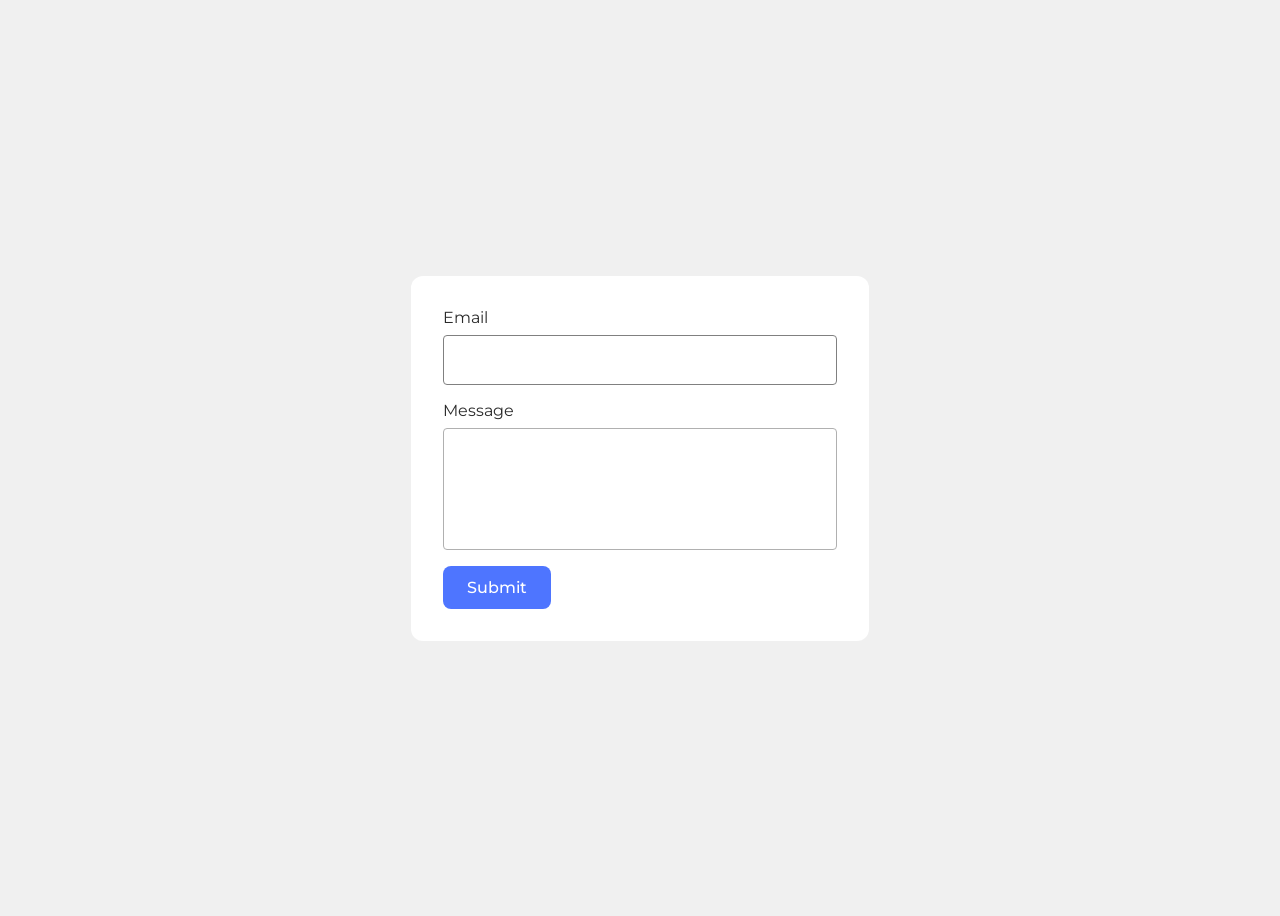
<file: src/2-form.html>
<!doctype html>
<html lang="en">
  <head>
    <meta charset="UTF-8" />
    <title>Gallery</title>
    <link rel="stylesheet" href="./css/2-form.css" />
    <script type="module" src="./js/2-form.js"></script>
  </head>
  <body>
  <form class="feedback-form" autocomplete="off">
    <label class="feedback-form-label">
      Email
      <input class="feedback-form-input" type="email" name="email" autofocus />
    </label>
    <label class="feedback-form-label">
      Message
      <textarea class="feedback-form-message" name="message" rows="4"></textarea>
    </label>
    <button class="feedback-form-submit" type="submit">Submit</button>
  </form>
  </body>
</html>
</file>
<file: src/css/2-form.css>
@import url('./reset.css');
@import url('https://fonts.googleapis.com/css2?family=Montserrat:wght@400;500&display=swap');

body {
  background-color: #f0f0f0;
  display: flex;
  justify-content: center;
  align-items: center;
  min-height: 100vh;
  font-family: 'Montserrat', sans-serif;
}

.feedback-form {
  background-color: #ffffff;
  border-radius: 12px;
  padding: 32px;
  display: flex;
  flex-direction: column;
  gap: 16px;
}

.feedback-form-label {
  display: flex;
  flex-direction: column;
  gap: 8px;
  font-size: 16px;
  color: #2a2a2a;
}

.feedback-form-input,
.feedback-form-message {
  width: 360px;
  padding: 12px 16px;
  border: 1px solid #b0b0b0;
  border-radius: 4px;
  font-family: 'Montserrat', sans-serif;
  font-weight: 400;
  font-size: 16px;
  line-height: 1.5;
  letter-spacing: 0.04em;
  color: #2e2f42;
  outline: none;
  transition: border-color 0.2s;
  resize: none;
}

.feedback-form-input:hover,
.feedback-form-message:hover {
  border-color: #000;
}

.feedback-form-input:focus,
.feedback-form-message:focus {
  border-color: #808080;
}

.feedback-form-submit {
  align-self: flex-start;
  padding: 12px 24px;
  background-color: #4e75ff;
  color: #ffffff;
  border: none;
  border-radius: 8px;
  font-size: 16px;
  font-weight: 500;
  font-family: 'Montserrat', sans-serif;
  transition: background-color 0.2s;
}

.feedback-form-submit:hover {
  background-color: #6c8cff;
}
</file>
